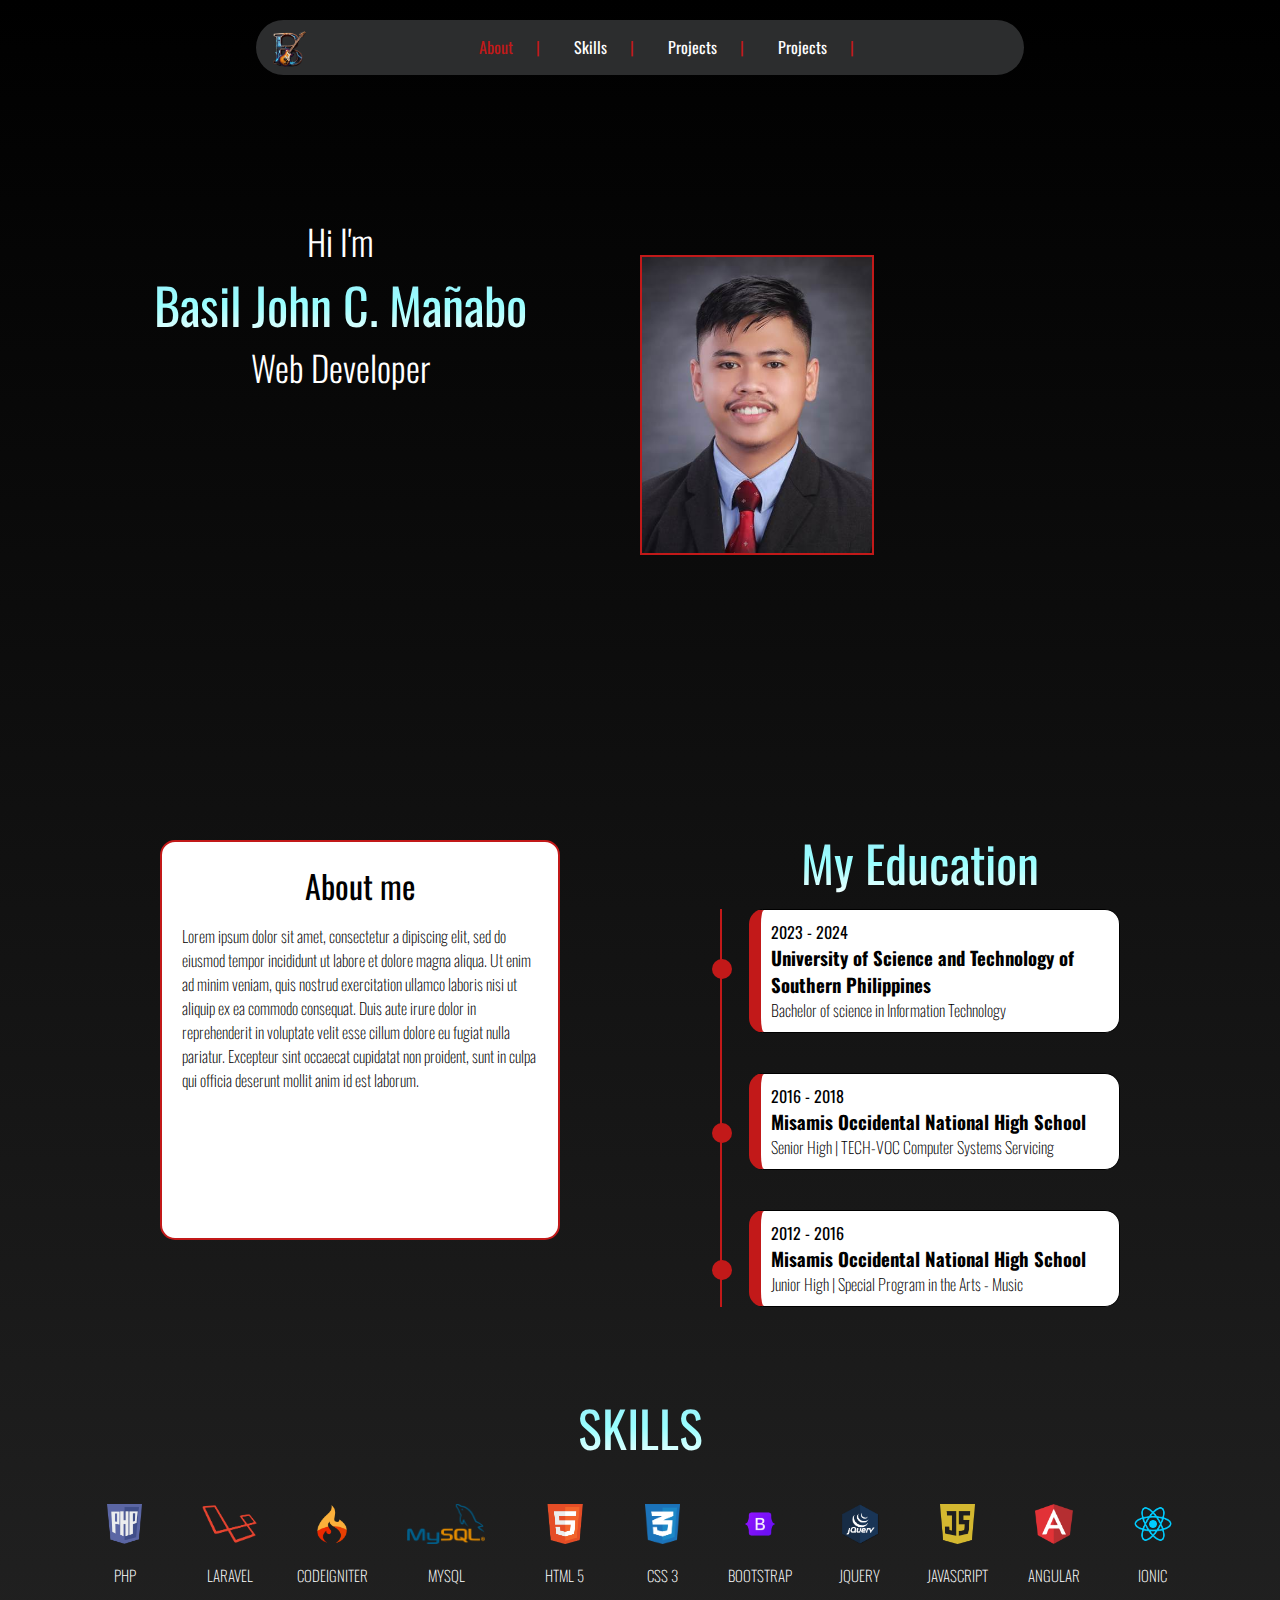
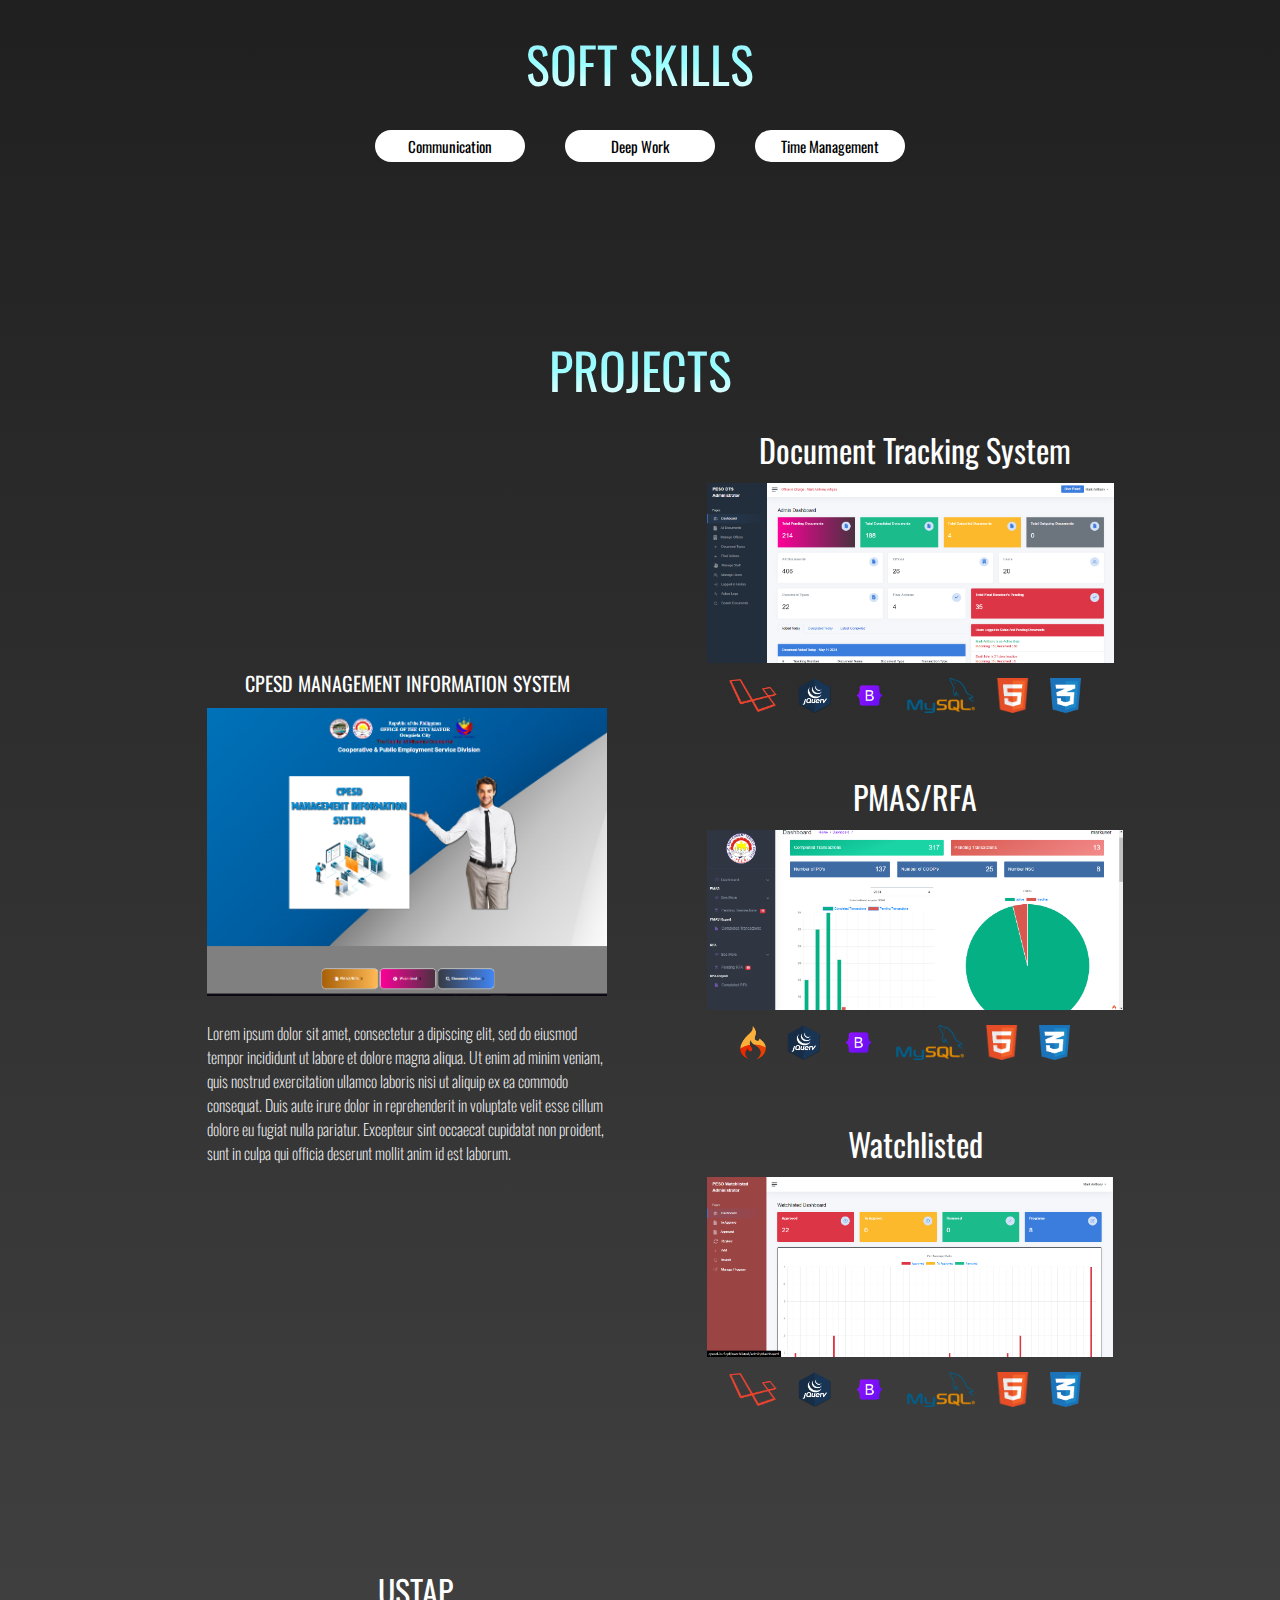
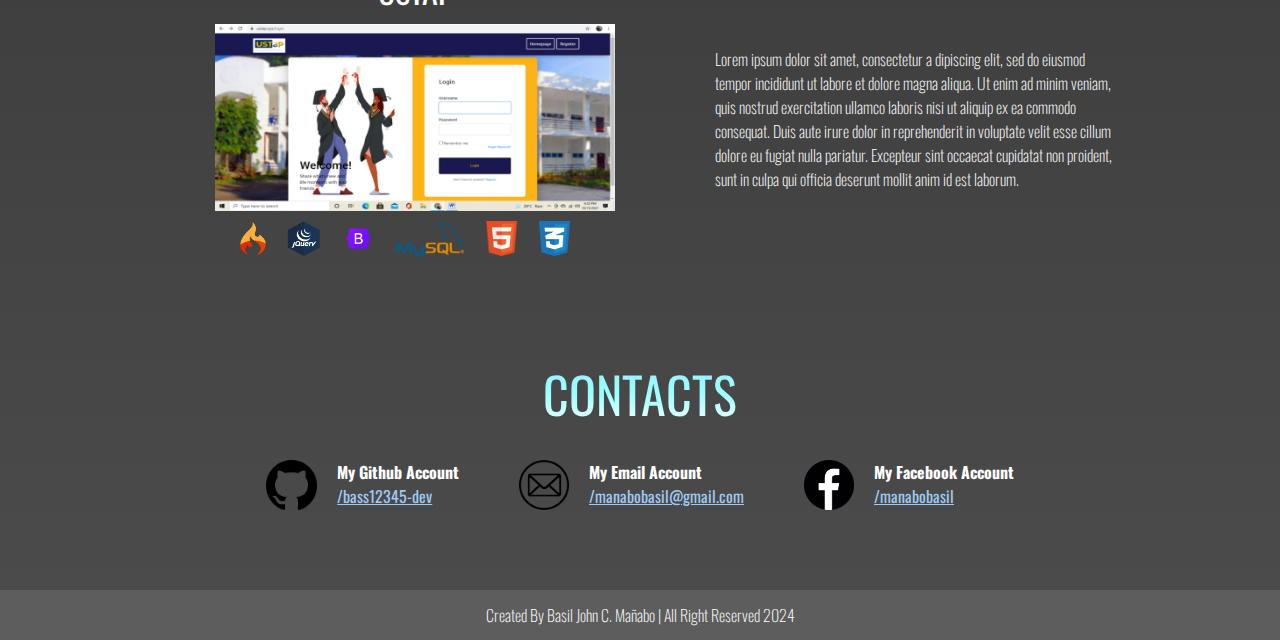
<file: index.html>
<!DOCTYPE html>
<html lang="en">
  <head>
    <meta http-equiv="X-UA-Compatible" content="IE=edge" />
    <meta
      name="viewport"
      content="width=device-width, initial-scale=1, shrink-to-fit=no"
    />
    <meta name="description" content="Basil John Portfolio" />
    <meta name="description" content="PESO OROQUIETA DTS" />
    <title>My Portfolio</title>
    <link
      rel="shortcut icon"
      href="assets/Create_Logo_Let_b01cefd6-9d11-4588-b9b2-e2a6051c756b-removebg-preview.png"
    />
    <link rel="stylesheet" href="assets/styles.css" />
    <link rel="stylesheet" href="https://cdnjs.cloudflare.com/ajax/libs/font-awesome/6.5.2/css/all.min.css" integrity="sha512-SnH5WK+bZxgPHs44uWIX+LLJAJ9/2PkPKZ5QiAj6Ta86w+fsb2TkcmfRyVX3pBnMFcV7oQPJkl9QevSCWr3W6A==" crossorigin="anonymous" referrerpolicy="no-referrer" />
  </head>
  <body>
    <main id="main">
      <nav>
        <div id="navbar">
          <div class="logo">
            <img
              class="img-logo"
              src="assets/Create_Logo_Let_b01cefd6-9d11-4588-b9b2-e2a6051c756b-removebg-preview.png"
            />
          </div>
          <ul>
            <li class="active">About</li>
            <li>Skills</li>
            <li>Projects</li>
            <li>Projects</li>
          </ul>
          <div class="navbar-contact">
            <a href="">Contact</a>
          </div>
          
          <div></div>
          
        </div>
          
          <div class="menu-icon">
            <i class="fa fa-bars"></i>
        </div>
      </nav>
      <section id="welcome">
        <div class="left-welcome">
            <div class="top-welcome-box">
                <p>Hi I'm</p>
                <p class="gradient-text-blue lar">Basil John C. Mañabo</p>
                <p>Web Developer</p>
            </div>
         
           <!-- <div class="welcome-buttons">
            <a class="btn active">Resume</a>
            <a class="btn">Contact</a>
           </div> -->
        </div>
        <div class="right-welcome">
          <!-- <div class="behind"></div> -->
          <img
            class="my-img"
            src="assets/327547257_1203280730574343_3969811207445174952_n.jpg"
          />
        </div>
      </section>
      <section id="about">
        <div class="left-about">
          <h1>About me</h1>
          <p>
            Lorem ipsum dolor sit amet, consectetur a dipiscing elit, sed do
            eiusmod tempor incididunt ut labore et dolore magna aliqua. Ut enim
            ad minim veniam, quis nostrud exercitation ullamco laboris nisi ut
            aliquip ex ea commodo consequat. Duis aute irure dolor in
            reprehenderit in voluptate velit esse cillum dolore eu fugiat nulla
            pariatur. Excepteur sint occaecat cupidatat non proident, sunt in
            culpa qui officia deserunt mollit anim id est laborum.
          </p>
          
        </div>
        <!-- <div class="behind-about"></div> -->
        <div class="right-about">
          <div class="title">
            <h1 class="gradient-text-blue lar">My Education</h1>
          </div>
          <div class="timeline-column">
            <div class="timeline-box">
              <div class="timeline-content">
                <div class="content">
                  <div class="year">2023 - 2024</div>
                  <h3>
                    University of Science and Technology of Southern Philippines
                  </h3>
                  <p>Bachelor of science in Information Technology</p>
                </div>
              </div>
            </div>
            <div class="timeline-box">
              <div class="timeline-content">
                <div class="content">
                  <div class="year">2016 - 2018</div>
                  <h3>Misamis Occidental National High School</h3>
                  <p>Senior High | TECH-VOC Computer Systems Servicing</p>
                </div>
              </div>
            </div>
            <div class="timeline-box">
              <div class="timeline-content">
                <div class="content">
                  <div class="year">2012 - 2016</div>
                  <h3>Misamis Occidental National High School</h3>
                  <p>Junior High | Special Program in the Arts - Music</p>
                </div>
              </div>
            </div>
          </div>
        </div>
      </section>
      <section id="skills">
        <div class="title">
          <h1 class="gradient-text-blue lar">SKILLS</h1>
        </div>

        <div id="tech_stack">
          <div class="tech_stack1">
            <img src="assets/php.png" />
            <p>php</p>
          </div>
          <div class="tech_stack1">
            <img src="assets/laravel.png" />
            <p>laravel</p>
          </div>
          <div class="tech_stack1">
            <img src="assets/codeigniter.png" />
            <p>Codeigniter</p>
          </div>
          <div class="tech_stack1">
            <img src="assets/mysql.png" />
            <p>MySQL</p>
          </div>
          <div class="tech_stack1">
            <img src="assets/html5.png" />
            <p>HTML 5</p>
          </div>
          <div class="tech_stack1">
            <img src="assets/css3.png" />
            <p>CSS 3</p>
          </div>
          <div class="tech_stack1">
            <img src="assets/boots.png" />
            <p>Bootstrap</p>
          </div>
          <div class="tech_stack1">
            <img src="assets/jquery.png" />
            <p>jquery</p>
          </div>
          <div class="tech_stack1">
            <img src="assets/javascript.png" />
            <p>javascript</p>
          </div>
          <div class="tech_stack1">
            <img src="assets/angular.png" />
            <p>angular</p>
          </div>
          <div class="tech_stack1">
            <img src="assets/ionic.png" />
            <p>ionic</p>
          </div>
        </div>
        <div id="soft_skills">
          <div class="title">
            <h1 class="gradient-text-blue lar">SOFT SKILLS</h1>
          </div>
          <div class="soft">
            <span>Communication</span>
            <span>Deep Work</span>
            <span>Time Management</span>
          </div>
        </div>
      </section>
      <section class="projects_section">
        <div class="title">
          <h1 class="gradient-text-blue lar">PROJECTS</h1>
        </div>
        <div class="projects">
          <div class="left-projects">
            <div class="project">
              <div class="cpesd-project">
                <div class="title">
                  <h1 class="cpesd-title">
                    CPESD MANAGEMENT INFORMATION SYSTEM
                  </h1>
                </div>
                <img class="cpesd-img" src="assets/cpesd.png" />
                <p>
                  Lorem ipsum dolor sit amet, consectetur a dipiscing elit, sed
                  do eiusmod tempor incididunt ut labore et dolore magna aliqua.
                  Ut enim ad minim veniam, quis nostrud exercitation ullamco
                  laboris nisi ut aliquip ex ea commodo consequat. Duis aute
                  irure dolor in reprehenderit in voluptate velit esse cillum
                  dolore eu fugiat nulla pariatur. Excepteur sint occaecat
                  cupidatat non proident, sunt in culpa qui officia deserunt
                  mollit anim id est laborum.
                </p>
              </div>
            </div>
          </div>
          <div class="right-projects">
            <div class="project">
              <div class="title">
                <h1>Document Tracking System</h1>
              </div>
              <img class="project-img" class="cpesd-img" src="assets/dts.png" />
              <div class="project-logo">
                <img src="assets/laravel.png" />
                <img src="assets/jquery.png" />
                <img src="assets/boots.png" />
                <img src="assets/mysql.png" />
                <img src="assets/html5.png" />
                <img src="assets/css3.png" />
              </div>
            </div>
            <div class="project">
              <div class="title">
                <h1>PMAS/RFA</h1>
              </div>
              <img class="project-img" src="assets/pmas.png" />
              <div class="project-logo">
                <img src="assets/codeigniter.png" />
                <img src="assets/jquery.png" />
                <img src="assets/boots.png" />
                <img src="assets/mysql.png" />
                <img src="assets/html5.png" />
                <img src="assets/css3.png" />
              </div>
            </div>
            <div class="project">
              <div class="title">
                <h1>Watchlisted</h1>
              </div>
              <img class="project-img" src="assets/watchlisted.png" />
              <div class="project-logo">
                <img src="assets/laravel.png" />
                <img src="assets/jquery.png" />
                <img src="assets/boots.png" />
                <img src="assets/mysql.png" />
                <img src="assets/html5.png" />
                <img src="assets/css3.png" />
              </div>
            </div>
          </div>
        </div>
      </section>

      <section class="projects_section">
        <div class="projects">
          <div class="left-projects">
            <div class="project">
              <div class="cpesd-project">
                <div class="title">
                  <h1>USTAP</h1>
                </div>
                <img class="cpesd-img" src="assets/ustap.png" />
                <div class="project-logo">
                    <img src="assets/codeigniter.png" />
                    <img src="assets/jquery.png" />
                    <img src="assets/boots.png" />
                    <img src="assets/mysql.png" />
                    <img src="assets/html5.png" />
                    <img src="assets/css3.png" />
                  </div>
              </div>
            </div>
          </div>
          <div class="left-projects">
            <div class="project">
              <div class="cpesd-project">
                <p>
                  Lorem ipsum dolor sit amet, consectetur a dipiscing elit, sed
                  do eiusmod tempor incididunt ut labore et dolore magna aliqua.
                  Ut enim ad minim veniam, quis nostrud exercitation ullamco
                  laboris nisi ut aliquip ex ea commodo consequat. Duis aute
                  irure dolor in reprehenderit in voluptate velit esse cillum
                  dolore eu fugiat nulla pariatur. Excepteur sint occaecat
                  cupidatat non proident, sunt in culpa qui officia deserunt
                  mollit anim id est laborum.
                </p>
              </div>
            </div>
          </div>
        </div>
      </section>
      <section class="contacts">
        <div class="title">
          <h1 class="gradient-text-blue lar">CONTACTS</h1>
        </div>
        <div class="contact-box">
          <div class="contact">
            <img src="assets/github.png" alt="" />
            <div class="contact-content">
              <h4>My Github Account</h4>
              <a href="">/bass12345-dev</a>
            </div>
          </div>
          <div class="contact">
            <img src="assets/email.png" alt="" />

            <div class="contact-content">
              <h4>My Email Account</h4>
              <a href="">/manabobasil@gmail.com</a>
            </div>
          </div>
          <div class="contact">
            <img src="assets/facebook.png" alt="" />

            <div class="contact-content">
              <h4>My Facebook Account</h4>
              <a href="">/manabobasil</a>
            </div>
          </div>
        </div>
      </section>
      <section class="footer">
        <p>Created By Basil John C. Mañabo | All Right Reserved 2024</p>
      </section>
    </main>
  </body>
</html>
</file>
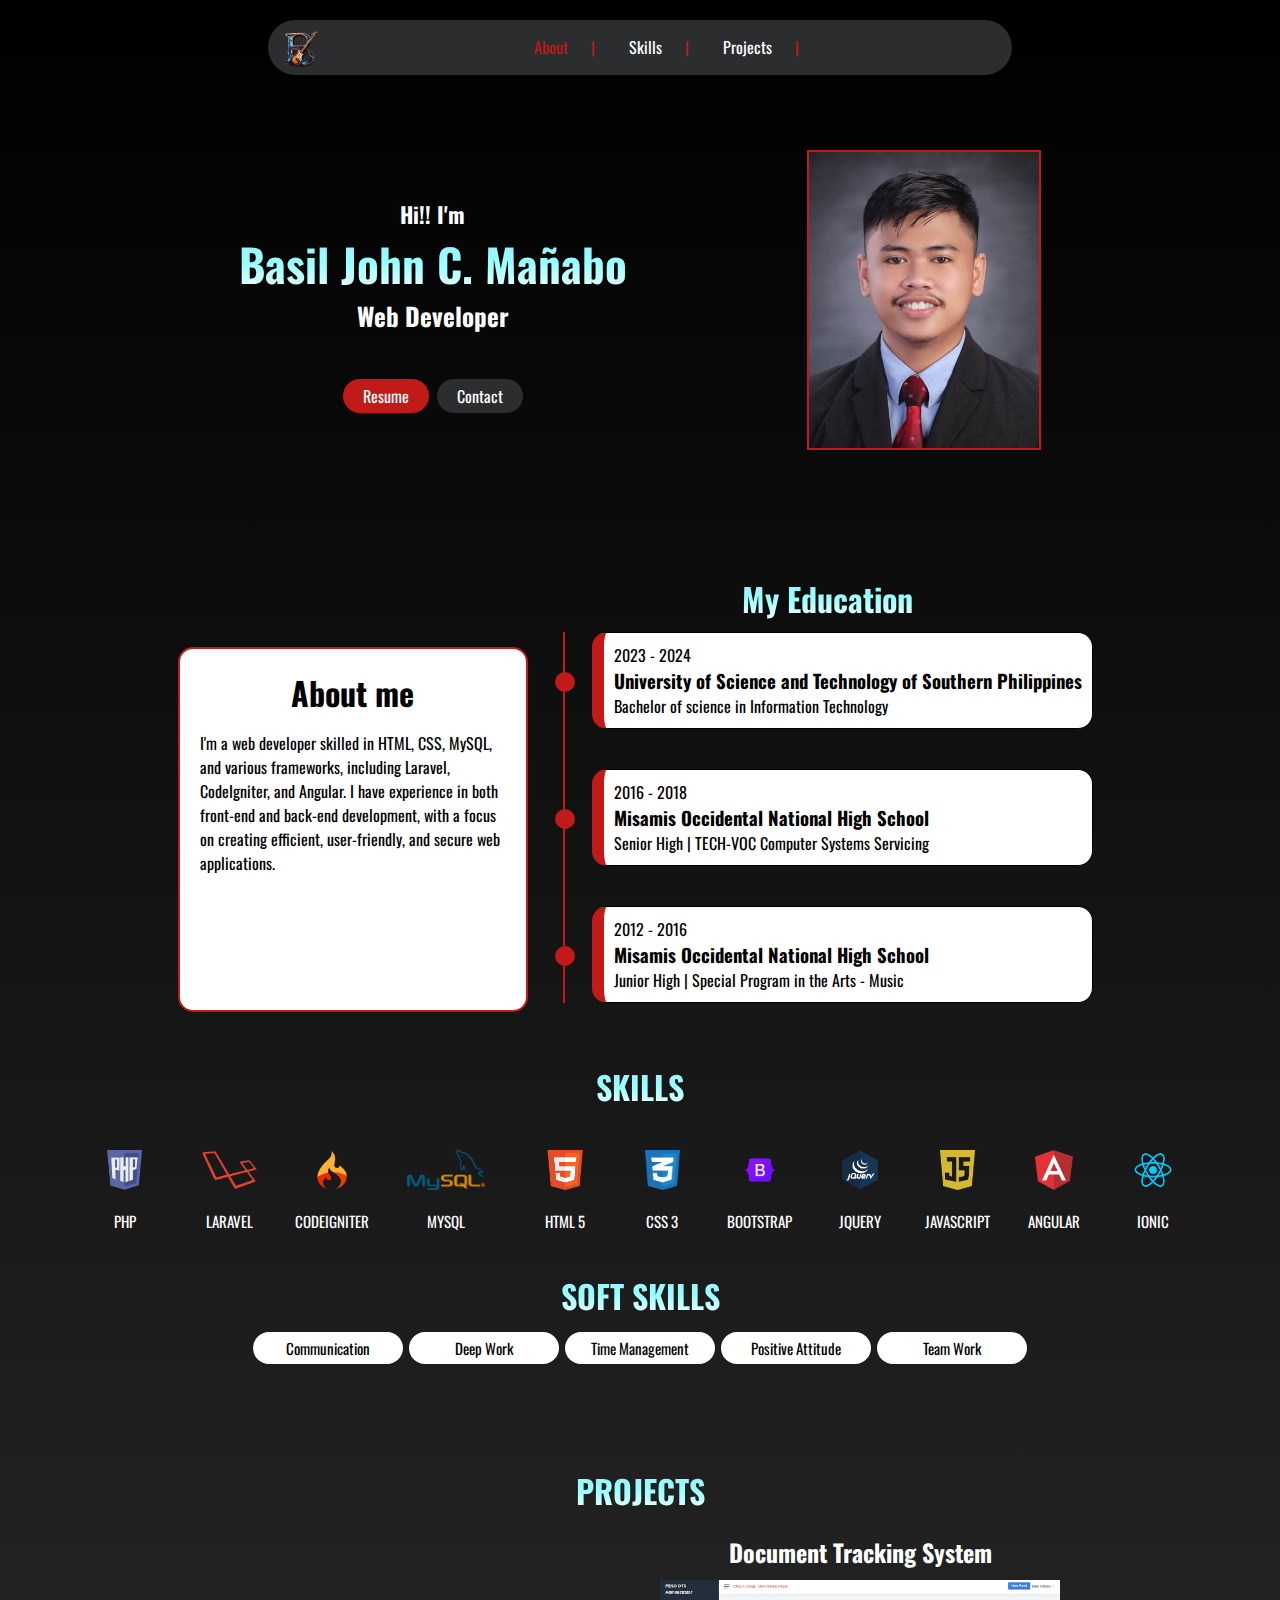
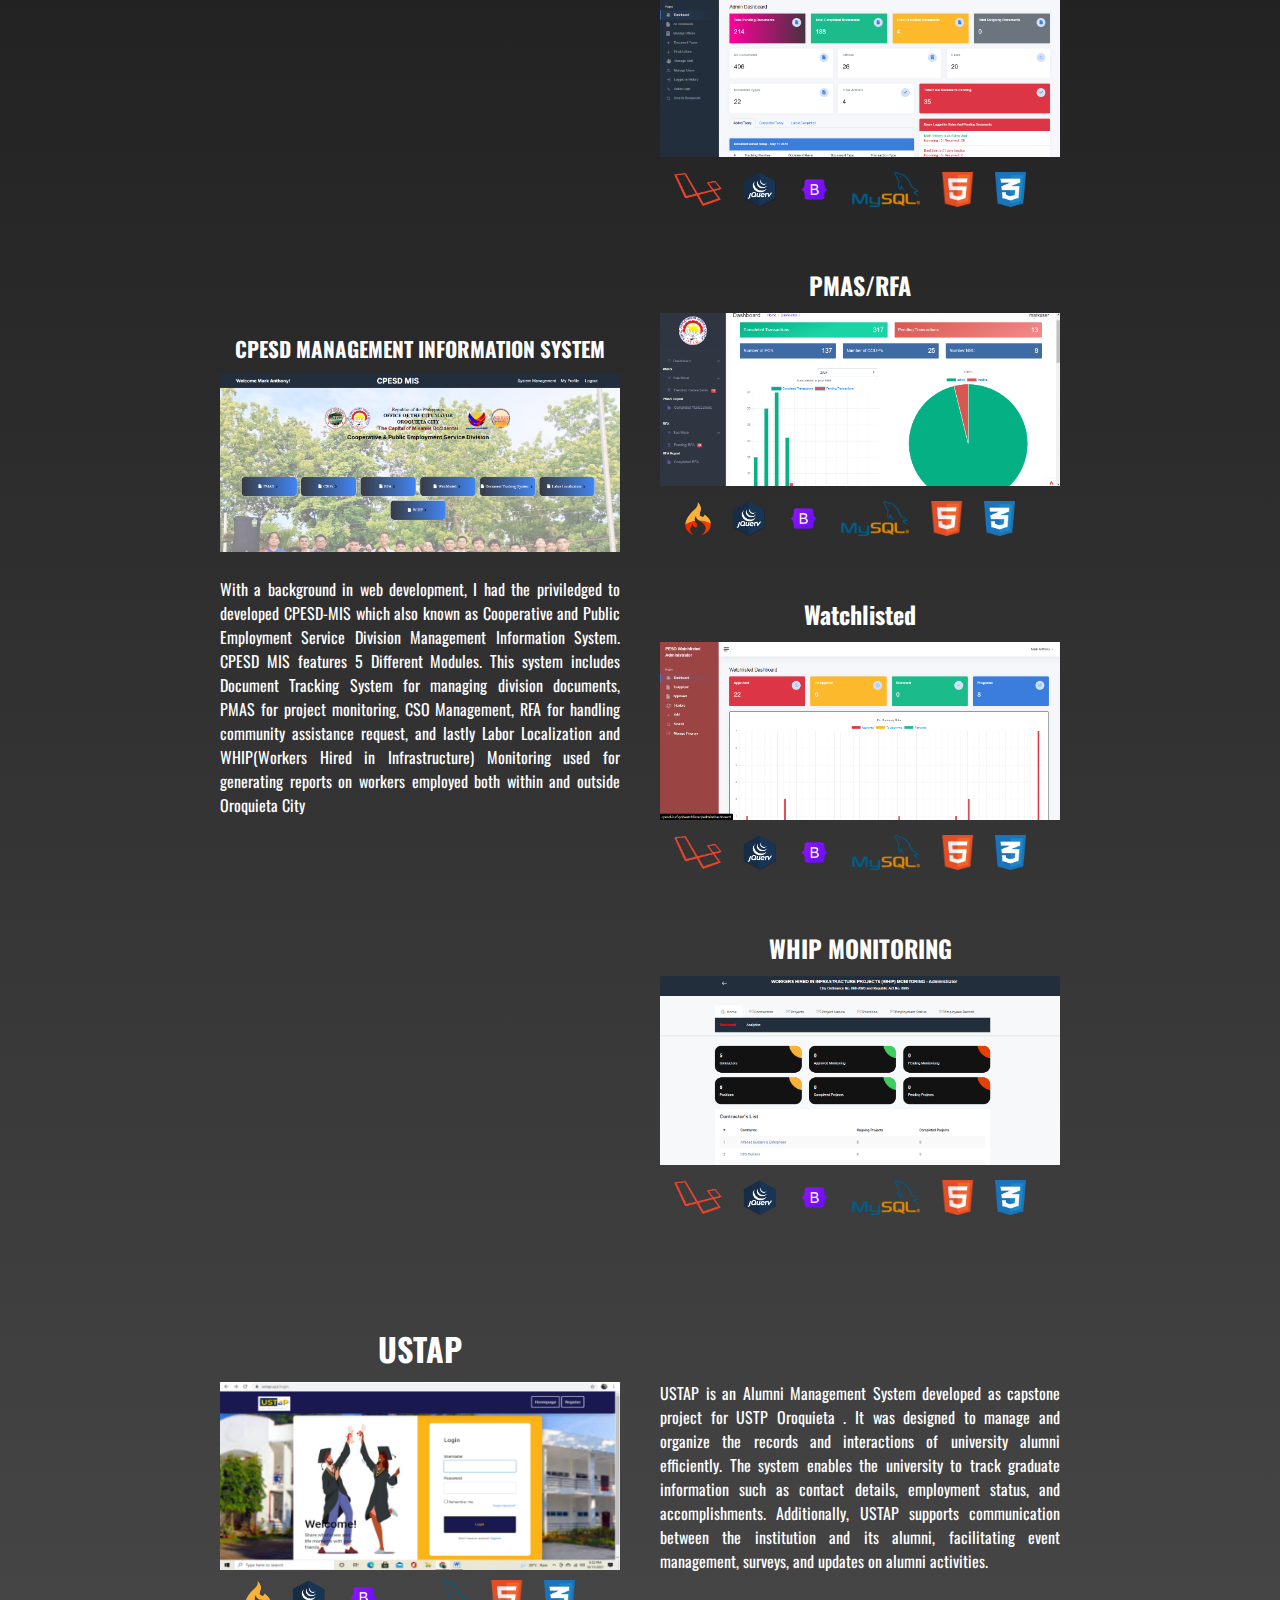
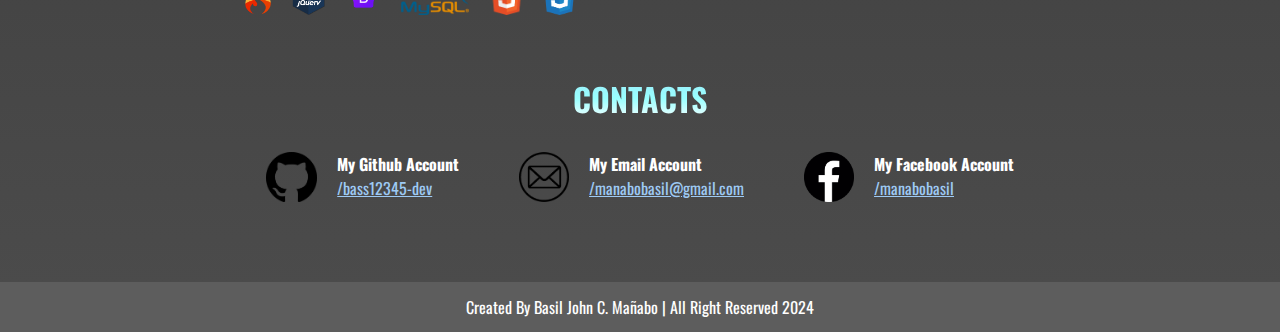
<file: new.html>
<!DOCTYPE html>
<html lang="en">
  <head>
    <meta http-equiv="X-UA-Compatible" content="IE=edge" />
    <meta
      name="viewport"
      content="width=device-width, initial-scale=1, shrink-to-fit=no"
    />
    <meta name="description" content="Basil John Portfolio" />
    <meta name="description" content="PESO OROQUIETA DTS" />
    <title>My Portfolio</title>
    <link
      rel="shortcut icon"
      href="assets/Create_Logo_Let_b01cefd6-9d11-4588-b9b2-e2a6051c756b-removebg-preview.png"
    />
    <link rel="stylesheet" href="assets/new.css" />
    <link
      rel="stylesheet"
      href="https://cdnjs.cloudflare.com/ajax/libs/font-awesome/6.5.2/css/all.min.css"
      integrity="sha512-SnH5WK+bZxgPHs44uWIX+LLJAJ9/2PkPKZ5QiAj6Ta86w+fsb2TkcmfRyVX3pBnMFcV7oQPJkl9QevSCWr3W6A=="
      crossorigin="anonymous"
      referrerpolicy="no-referrer"
    />
  </head>

  <body>
    <main id="main">
      <nav>
        <div class="navbar">
          <div class="navbar-box">
            <div class="logo">
              <img
                class="img-logo"
                src="assets/Create_Logo_Let_b01cefd6-9d11-4588-b9b2-e2a6051c756b-removebg-preview.png"
              />
             
            </div>
           
            <ul class="menu" id="menu" >
              <li><a href="#about"  class="active">About</a></li>
              <li><a href="#skills">Skills</a></li>
              <li><a href="#projects">Projects</a></li>
              
            </ul>
        
            <div class="contact">
                <a href="#contact">Contact</a>
            </div>

            <div></div>
          </div>
          <div class="toggle-icon" id="toggle-icon">
            <i class="fa fa-bars" id="open"></i>
           
        </div>
        </div>
      </nav>

      <div class="welcome">
        <div class="left-welcome">
            <h4>Hi!! I'm</h4>
            <h2 class="gradient-text-blue lar">Basil John C. Mañabo</h2>
            <h3>Web Developer</h3>
            <div class="welcome-buttons">
                <a class="btn active">Resume</a>
                <a href="#contact" class="btn">Contact</a>
            </div>
        </div>
        <div class="right-welcome">
            <img class="my-img" src="assets/327547257_1203280730574343_3969811207445174952_n.jpg" />
            <div class="behind-box"></div>
        </div>
      </div>


      <div class="about" id="about">
        <div class="left-about">
            <div class="about-box">
                <h1>About me</h1>
                <p>
                  I'm a web developer skilled in HTML, CSS, MySQL, and various frameworks, 
                  including Laravel, CodeIgniter, and Angular. I have experience in both front-end and back-end development, 
                  with a focus on creating efficient, user-friendly, and secure web applications.
                </p>
            </div>
            <div class="behind-about"></div>
        </div>
        
        <div class="right-about">
            <div class="title">
              <h1 class="gradient-text-blue lar">My Education</h1>
            </div>
            <div class="timeline-column">
              <div class="timeline-box">
                <div class="timeline-content">
                  <div class="content">
                    <div class="year">2023 - 2024</div>
                    <h3>
                      University of Science and Technology of Southern Philippines
                    </h3>
                    <p>Bachelor of science in Information Technology</p>
                  </div>
                </div>
              </div>
              <div class="timeline-box">
                <div class="timeline-content">
                  <div class="content">
                    <div class="year">2016 - 2018</div>
                    <h3>Misamis Occidental National High School</h3>
                    <p>Senior High | TECH-VOC Computer Systems Servicing</p>
                  </div>
                </div>
              </div>
              <div class="timeline-box">
                <div class="timeline-content">
                  <div class="content">
                    <div class="year">2012 - 2016</div>
                    <h3>Misamis Occidental National High School</h3>
                    <p>Junior High | Special Program in the Arts - Music</p>
                  </div>
                </div>
              </div>
            </div>
          </div>
      </div>

      <div class="skilss" id="skills">
        <div class="title">
            <h1 class="gradient-text-blue lar">SKILLS</h1>
          </div>

          <div class="tech_stack">
            <div class="tech_stack1">
              <img src="assets/php.png" />
              <p>php</p>
            </div>
            <div class="tech_stack1">
              <img src="assets/laravel.png" />
              <p>laravel</p>
            </div>
            <div class="tech_stack1">
              <img src="assets/codeigniter.png" />
              <p>Codeigniter</p>
            </div>
            <div class="tech_stack1">
              <img src="assets/mysql.png" />
              <p>MySQL</p>
            </div>
            <div class="tech_stack1">
              <img src="assets/html5.png" />
              <p>HTML 5</p>
            </div>
            <div class="tech_stack1">
              <img src="assets/css3.png" />
              <p>CSS 3</p>
            </div>
            <div class="tech_stack1">
              <img src="assets/boots.png" />
              <p>Bootstrap</p>
            </div>
            <div class="tech_stack1">
              <img src="assets/jquery.png" />
              <p>jquery</p>
            </div>
            <div class="tech_stack1">
              <img src="assets/javascript.png" />
              <p>javascript</p>
            </div>
            <div class="tech_stack1">
              <img src="assets/angular.png" />
              <p>angular</p>
            </div>
            <div class="tech_stack1">
              <img src="assets/ionic.png" />
              <p>ionic</p>
            </div>
          </div>
          <div class="soft_skills">
            <div class="title">
              <h1 class="gradient-text-blue lar">SOFT SKILLS</h1>
            </div>
            <div class="soft">
              <span>Communication</span>
              <span>Deep Work</span>
              <span>Time Management</span>
              <span>Positive Attitude</span>
              <span>Team Work</span>
            </div>
          </div>

      </div>


      <div class="projects_section" id="projects">
        <div class="title">
          <h1 class="gradient-text-blue lar">PROJECTS</h1>
        </div>
        <div class="projects">
          <div class="left-projects">
            <div class="project">
              <div class="cpesd-project">
                <div class="title">
                  <h1 class="cpesd-title">
                    CPESD MANAGEMENT INFORMATION SYSTEM
                  </h1>
                </div>
                <img class="cpesd-img" src="assets/projects/cpesd_mis/new_cpesd_mis_home.png" />
                <p style=" text-align: justify;text-justify: inter-word;">
                  With a background in web development, I had the priviledged to developed CPESD-MIS 
                  which also known as Cooperative and Public Employment Service Division Management Information System.
                  CPESD MIS features 5 Different Modules. This system includes Document Tracking System for 
                  managing division documents, PMAS for project monitoring, CSO Management,  RFA for handling community 
                  assistance request, and lastly Labor Localization and WHIP(Workers Hired in Infrastructure) 
                  Monitoring used for generating reports on workers employed both within and outside Oroquieta City
                </p>
              </div>
            </div>
          </div>
          <div class="right-projects">
            <div class="project">
              <div class="title">
                <h2>Document Tracking System</h2>
              </div>
              <img class="project-img" class="cpesd-img" src="assets/dts.png" />
              <div class="project-logo">
                <img src="assets/laravel.png" />
                <img src="assets/jquery.png" />
                <img src="assets/boots.png" />
                <img src="assets/mysql.png" />
                <img src="assets/html5.png" />
                <img src="assets/css3.png" />
              </div>
            </div>
            <div class="project">
              <div class="title">
                <h2>PMAS/RFA</h2>
              </div>
              <img class="project-img" src="assets/pmas.png" />
              <div class="project-logo">
                <img src="assets/codeigniter.png" />
                <img src="assets/jquery.png" />
                <img src="assets/boots.png" />
                <img src="assets/mysql.png" />
                <img src="assets/html5.png" />
                <img src="assets/css3.png" />
              </div>
            </div>
            <div class="project">
              <div class="title">
                <h2>Watchlisted</h2>
              </div>
              <img class="project-img" src="assets/watchlisted.png" />
              <div class="project-logo">
                <img src="assets/laravel.png" />
                <img src="assets/jquery.png" />
                <img src="assets/boots.png" />
                <img src="assets/mysql.png" />
                <img src="assets/html5.png" />
                <img src="assets/css3.png" />
              </div>
            </div>
            <div class="project">
              <div class="title">
                <h2>WHIP MONITORING</h2>
              </div>
              <img class="project-img" src="assets/projects/cpesd_mis/whip.png" />
              <div class="project-logo">
                <img src="assets/laravel.png" />
                <img src="assets/jquery.png" />
                <img src="assets/boots.png" />
                <img src="assets/mysql.png" />
                <img src="assets/html5.png" />
                <img src="assets/css3.png" />
              </div>
            </div>
          </div>
        </div>
   
      </div>

      <div class="projects_section">
        <div class="projects">
          <div class="left-projects">
            <div class="project">
              <div class="cpesd-project">
                <div class="title">
                  <h1>USTAP</h1>
                </div>
                <img class="cpesd-img" src="assets/ustap.png" />
                <div class="project-logo">
                    <img src="assets/codeigniter.png" />
                    <img src="assets/jquery.png" />
                    <img src="assets/boots.png" />
                    <img src="assets/mysql.png" />
                    <img src="assets/html5.png" />
                    <img src="assets/css3.png" />
                  </div>
              </div>
            </div>
          </div>
          <div class="left-projects">
            <div class="project">
              <div class="cpesd-project">
                <p style=" text-align: justify;text-justify: inter-word;">
                  USTAP is an Alumni Management System developed as capstone project for USTP Oroquieta .
                  It was designed to manage and organize the records and interactions of university 
                  alumni efficiently. The system enables the university to track graduate information 
                  such as contact details, employment status, and accomplishments. Additionally, 
                  USTAP supports communication between the institution and its alumni, facilitating event management, 
                  surveys, and updates on alumni activities. 
                 
                </p>
              </div>
            </div>
          </div>
        </div>
      </div>


      <div class="contacts" id="contact">
        <div class="title">
          <h1 class="gradient-text-blue lar">CONTACTS</h1>
        </div>
        <div class="contact-box">
          <div class="contact_bottom">
            <img src="assets/github.png" alt="" />
            <div class="contact-content">
              <h4>My Github Account</h4>
              <a href="https://github.com/bass12345-dev">/bass12345-dev</a>
            </div>
          </div>
          <div class="contact_bottom">
            <img src="assets/email.png" alt="" />

            <div class="contact-content">
              <h4>My Email Account</h4>
              <a href="javascript:;">/manabobasil@gmail.com</a>
            </div>
          </div>
          <div class="contact_bottom">
            <img src="assets/facebook.png" alt="" />

            <div class="contact-content">
              <h4>My Facebook Account</h4>
              <a href="https://web.facebook.com/manabobasil">/manabobasil</a>
            </div>
          </div>
        </div>
      </div>


      <div class="footer">
        <p>Created By Basil John C. Mañabo | All Right Reserved 2024</p>
      </div>
        

        

    </main>
  </body>

  <script>
    document.querySelector('.toggle-icon').onclick = function() {
      var element = document.getElementById("menu");
      element.classList.toggle("show");
      var element1 = document.getElementById("open");
      element1.classList.toggle("fa-close");
    }



  </script>

</html>
</file>
<file: assets/styles.css>
@import url('https://fonts.googleapis.com/css2?family=Teko:wght@300..700&display=swap');
@import url('https://fonts.googleapis.com/css2?family=Oswald:wght@200..700&display=swap');


:root {
    --red: #c21919;
    
  }

.gradient-text-blue {

    background: linear-gradient(#9ae8f8, #99ffff,   #fff);
    -webkit-background-clip: text; /* Clip the gradient to the text */
    -webkit-text-fill-color: transparent; /* Make the text transparent */

}

.lar {
    font-weight: 400;
    font-style: normal;
    font-size: 50px;
}
p {
    font-weight: 200;
}

h1 {
    font-weight: 400;
    font-style: normal;
}


*{
    margin: 0;
    padding: 0;
    box-sizing: border-box;
}
body {
    /* background-image: url('abstract-background.jpg');
    background-repeat: no-repeat;
    background-size: cover; */
    background-image: linear-gradient(#000, #4c4c4c);
    font-family: "Oswald", sans-serif;
    font-optical-sizing: auto;
}






/* NAVIGATION BAR */

#navbar {
    display: flex;
    justify-content: space-between;
    background-color: #2c2d2e;
    margin-left: 20%;
    margin-right: 20%;
    border-radius: 50px;
    margin-top: 20px;

}


.img-logo {
    width: 40px;
    height: 40px;
    margin-left: 13px;
    margin-top: 10px;
}



li{
    color: #fff;
}

ul li {
    display: inline-block;
    margin: 15px;
}

ul li::after {
    content: '|';
    margin-left: 23px;
    color: var(--red);
}

ul li.active {
    color: var(--red);
}



/* WELCOME */

#welcome {

    display: flex;
	justify-content: center;
    padding: 80px;

}


.top-welcome-box {

    width: 400px;
    display: flex;
	justify-content: center;
	align-items: center;
    flex-direction: column;
    margin-top: 60px;

   
}

.top-welcome-box :nth-child(1) {

    font-weight: 300;
    font-style: normal;
    font-size: 35px;
    color: #fff;

}


.top-welcome-box :nth-child(3) {

    font-weight: 300;
    font-style: normal;
    font-size: 35px;
    color: #fff;

}



.welcome-buttons {
    margin-top: 50px;
    display: flex;
    justify-content: center;
    align-items: center;
    column-gap: 12px;
}

.welcome-buttons .btn {
    color: #000;
    background-color: #fff;
    width: 8rem;
    text-align: center;
    border-radius: 15px;
    font-size: 15px;
    line-height: 30px;
}

.welcome-buttons .active {
    background-color: var(--red);
    color: #fff;
}


.right-welcome {
    width: 400px;
    margin: 100px;
}

.my-img {
    height: 300px;
    border: 2px solid  var(--red);
}

.behind {
    height: 300px;
    width: 230px;
    background-color: var(--red);
    position: absolute;
    margin-top: 10px;
    margin-left: 15px;
    z-index: -999;
}


/* ABOUT  */

#about {
    display: flex;
    flex-direction: row;
    justify-content: center;
	align-items: center;
    margin-top: 50px;
    column-gap: 160px;

}


.behind-about {
    height: 400px;
    width: 400px;
    background-color: var(--red);
    position: absolute;
    border-radius: 15px;
    margin-right: 540px;
    margin-top: 20px;
    z-index: -999;
}
.left-about {
    width: 400px;
    height: 400px;
    background-color: #fff;
    display: flex;
    flex-direction: column;
    align-items: center;
    border-radius: 15px;
    border: 2px solid  var(--red); 
    padding: 20px;
    margin-top: 50px;


    
}


.left-about p {
    margin-top: 15px;
}
.right-about {
    color: #fff;
    width: 400px;
    height: 400px;
  
}




.timeline-column  {
    border-left: 2px solid var(--red);
}

.timeline-box .timeline-content {
    padding-left: 27px; 
}

.timeline-content .content {
    padding: 10px;
    border-radius: 15px;
    background-color: #fff;
    color: #000;
    border: 1px solid #000;
    margin-bottom: 40px;
    border-left: 12px solid var(--red);
}

.timeline-column .timeline-box::before {
    content: '';
    position: absolute;

    margin-left: -10px;
    margin-top: 50px;
    width: 20px;
    height: 20px;
    background: var(--red);
    border-radius: 50%;
}

.hey{
    height: 2px solid red;
}





#skills {
    margin-top: 150px;
}

.title {
    display: flex;
    align-items: center;
    justify-content: center;
    margin: 10px;
}

#tech_stack {
    display: flex;
    flex-direction: row;
    justify-content: center;
    align-items: center;
}
#tech_stack img {
    /* width: 70px; */
    height: 40px;
    margin: 30px;
}

#tech_stack .tech_stack1 {
    display: block;
    line-height: 2px;
    text-align: center;
    color: #fff;
    font-size: 24px;
    text-transform: uppercase;
}

.tech_stack1 p {
    font-size: 15px;
}

#soft_skills {
    margin-top: 50px;
}

.soft {
    display: flex;
    flex-direction: row;
    justify-content: center;
    align-items: center;
    
}


.soft span {
    color: #000;
    font-size: 15px;
    margin: 20px;
    background-color: #fff;
    border-radius: 50px;
    padding: 5px;
    width: 150px;
    text-align: center;
}


/* PROJECTS */


.projects_section {
    margin-top: 150px;
}

.cpesd-project{
    display: flex;
    flex-direction: column;
    width: 400px;
    color: #fff;

}

.cpesd-project .cpesd-title {
    font-size: 20px;
   
}

.cpesd-project p {
    margin-top: 25px;
}


.projects {
   display: flex;
   flex-direction: row;
   justify-content: center;
   align-items: center;
   column-gap: 100px;

}



.right-projects {
    display: flex;
    flex-direction: column;
    row-gap: 50px;
}



.project h1 {
    color: #fff;
}

.project-img {
    height: 180px;
}


.projects {
    padding-left: 50px;

}


.project-logo  {
    display: flex;
    flex-direction: row;
    justify-content: center;
    align-items: center;
    margin-top: 10px;
    
}

.project-logo img {
    height: 35px;
    margin-right: 20px;
   

}


/* CONTACTS */
.contacts {
    margin-top: 100px;
}

.contact img {
    height: 50px;
    margin-right: 20px;
    
}
.contact-box {
    display: flex;
    flex-direction: row;
    justify-content: center;
    column-gap: 20px;
}

.contact {
    display: flex;
    flex-direction: row;
    padding: 20px;
}

.contact .contact-content {
    color: #fff;
    display: block;
   
}

.contact-content a {
    color: #9ecaf4;
}

.footer {
    margin-top: 60px;
    height: 50px;
    background-color: #5d5d5d;
    display: flex;
    justify-content: center;
    align-items: center;
    color: #fff;
}

.menu-icon {
    color: #fff;
    position: absolute;
    top: 0;
    right: 0;
    margin-right: 20px;
    margin-top: 15px;
    font-size: 25px;
    display: none;
}

.navbar-contact{
    display: none;
}

@media screen and (max-width:896px) and (min-width:300px) {

    #navbar {
        position: fixed;
        gap: 90px;
    }
    
    #navbar ul {
        display: none;
    }

    .navbar-contact {
        display: block;
    }

    .navbar-contact a {
        
        line-height: 50px;
        text-decoration: none;
        color: #fff;    
        font-size: 25px;    
    }

    .menu-icon {
        display: block;
        position: fixed;
        color: var(--red);
    }


    #welcome {
      display: flex;
      flex-direction: column
      
    }
    .left-welcome  .lar {
        font-size: 40px;
    }


    #about {
        display: flex;
        flex-direction: column
        
      }



      #tech_stack {
        display: flex;
        flex-direction: column
        
      }

    .projects_section {
        display: flex;
        flex-direction: column
    }

    .projects {
        display: flex;
        flex-direction: column

    }

    .contact-box {
        column-gap: 1px;
    }

    .contact img {
        
        height: 30px;
    }

    .contact-content h4,a {

        font-size: 10px;

    }
    

}
</file>
<file: assets/new.css>
@import url('https://fonts.googleapis.com/css2?family=Oswald:wght@200..700&display=swap');


:root {
    --red: #c21919;
    --gray: #2c2d2e;
    
}
h2 {
    color: #fff;
}

.gradient-text-blue {
    background: linear-gradient(#9ae8f8, #99ffff,   #fff);
    -webkit-background-clip: text; /* Clip the gradient to the text */
    -webkit-text-fill-color: transparent; /* Make the text transparent */
}

.title {
    display: flex;
    align-items: center;
    justify-content: center;
    margin: 10px;
}


*{
    margin: 0;
    padding: 0;
    box-sizing: border-box;
}

html{
    scroll-behavior: smooth;
  }

body {
    background-image: linear-gradient(#000, #4c4c4c);
    /* background-color: #000; */
    font-family: "Oswald", sans-serif;
    font-optical-sizing: auto;
    
   
}




/* NAVBAR */

.navbar {
    overflow: hidden;
    position: fixed;
    top: 0;
    width: 100%;
    padding: 20px; 
    z-index: 999;
}

  

.navbar-box {
    background-color: var(--gray);
    border-radius: 50px;
    display: flex;
    justify-content: space-between;
    margin-left: 20%;
    margin-right: 20%;
}

.menu li {
    display: inline-block;
    margin: 15px;
}

.menu li::after {
    content: '|';
    margin-left: 23px;
    color: var(--red);
}

.menu li a.active {
    color: var(--red);
}

.menu a {
    text-decoration: none;
    color: #fff;

}

.contact {
    display: none;
}

.contact a{
    line-height: 55px;
    text-decoration: none;
    color: #fff;
}



.img-logo {
    width: 40px;
    height: 40px;
    margin-left: 13px;
    margin-top: 10px;
}

.toggle-icon {
    color: var(--red);
    position: absolute;
    top: 0;
    right: 0;
    margin-top: 30px;
    margin-right: 20px;
    font-size: 22px;
    display: none;
}



/* WELCOME */


.welcome {

    color: #fff;
    margin-top: 150px;
    display: flex;
	justify-content: center;
    align-items: center;
    gap: 180px;
    
}

.left-welcome {
    text-align: center;

}

.left-welcome h2 {
    font-size: 45px
}

.left-welcome h3 {
    font-size: 25px
}

.left-welcome h4 {
    font-size: 22px
}


.my-img {
    height: 300px;
    border: 2px solid  var(--red);
    
}


.my-img:hover + .behind-box {
    display: block;
    -webkit-transform: translate3d(0, 0, 0);
            transform: translate3d(0, 0, 0);
}

.behind-box {
    width: 230px;
    height: 300px;
    background-color: var(--red);
    position: absolute;
    z-index: -99;
    margin-top: -300px;
    margin-left: 10px;
    transition: all 2000ms linear;
    display: none;
   

}


.welcome-buttons {
    margin-top: 50px;
}


.welcome-buttons .btn {
    
    background-color: var(--gray);
    padding-top:5px;
    padding-bottom:5px;
    padding-left: 20px;
    padding-right: 20px;
    border-radius: 50px;
    margin: 2px;
    color: #fff;
    text-decoration: none;
    
}

.welcome-buttons .active {
    background-color: var(--red);
    color: #fff;
}

/* 
ABOUT ME */

.about {
    display: flex;
    flex-direction: row;
    justify-content: center;
	align-items: center;
    margin-top: 100px;
    gap: 25px;

}

.about-box {
    width: 350px;
    height: 365px;
    background-color: #fff;
    display: flex;
    flex-direction: column;
    align-items: center;
    border-radius: 15px;
    border: 2px solid  var(--red); 
    padding: 20px;
    margin-top: 50px;    
}

.about-box p {
    margin-top: 15px;
}


.about-box:hover + .behind-about {
    display: block;
    -webkit-transform: translate3d(0, 0, 0);
            transform: translate3d(0, 0, 0);
}


.behind-about {
    height: 350px;
    width: 350px;
    background-color: var(--red);
    position: absolute;
    z-index: -99;
    margin-top: -370px;
    margin-left: -6px;
    border-radius: 15px;
    display: none;
}

.right-about {
    padding: 10px;
}

.timeline-column  {
    border-left: 2px solid var(--red);
}

.timeline-box .timeline-content {
    padding-left: 27px; 
}

.timeline-content .content {
    padding: 10px;
    border-radius: 15px;
    background-color: #fff;
    color: #000;
    border: 1px solid #000;
    margin-bottom: 40px;
    border-left: 12px solid var(--red);
}



.timeline-column .timeline-box::before {
    content: '';
    position: absolute;

    margin-left: -10px;
    margin-top: 40px;
    width: 20px;
    height: 20px;
    background: var(--red);
    border-radius: 50%;
}

    /* SKILLS */

.skills {
        margin-top: 150px;
    }


.tech_stack {
        display: flex;
        flex-direction: row;
        justify-content: center;
        align-items: center;
    }
.tech_stack img {
        /* width: 70px; */
        height: 40px;
        margin: 30px;
    }
    
.tech_stack .tech_stack1 {
        display: block;
        line-height: 2px;
        text-align: center;
        color: #fff;
        font-size: 24px;
        text-transform: uppercase;
    }
    
.tech_stack1 p {
        font-size: 15px;
    }
    
.tech_stack1 p:hover { 
    color: var(--red);
        
    }

.soft_skills {
        margin-top: 50px;
    }
    
.soft {
        display: flex;
        flex-direction: row;
        justify-content: center;
        align-items: center;
        
    }
    
    
.soft span {
        color: #000;
        font-size: 15px;
        margin: 3px;
        background-color: #fff;
        border-radius: 50px;
        padding: 5px;
        width: 150px;
        text-align: center;
    }


    /* PROJECTS */
    
.projects_section {
        margin-top: 100px;
}


.projects {
    display: flex;
    flex-direction: row;
    justify-content: center;
    align-items: center;
    column-gap: 40px;
 
 }
 
    
.cpesd-project{
    display: flex;
    flex-direction: column;
    width: 400px;
    color: #fff;

}

.cpesd-project .cpesd-title {
    font-size: 21px;
   
}

.cpesd-project p {
    margin-top: 25px;
}




.right-projects {
    display: flex;
    flex-direction: column;
    row-gap: 50px;
    width: 400px;
    
}

.project {
    width: 100%;
}

.project-img {
    width: 100%;
}


.project h1 {
    color: #fff;
}







.project-logo  {
    display: flex;
    flex-direction: row;
    justify-content: center;
    align-items: center;
    margin-top: 10px;
    
}

.project-logo img {
    height: 35px;
    margin-right: 20px;
   

}

/* CONTACTS */
.contacts {
    margin-top: 60px;
}

.contact_bottom img {
    height: 50px;
    margin-right: 20px;
    
}
.contact-box {
    display: flex;
    flex-direction: row;
    justify-content: center;
    column-gap: 20px;
}

.contact_bottom {
    display: flex;
    flex-direction: row;
    padding: 20px;
}

.contact_bottom .contact-content {
    color: #fff;
    display: block;
   
}

.contact-content a {
    color: #9ecaf4;
}

.footer {
    margin-top: 60px;
    height: 50px;
    background-color: #5d5d5d;
    display: flex;
    justify-content: center;
    align-items: center;
    color: #fff;
}



@media screen and (max-width:896px) and (min-width:290px) {



    .contact, .toggle-icon {
        display: block;
    }

    /* WELCOME */
    .welcome {
        display: flex;
        flex-direction: column-reverse;
        
    }

    .left-welcome {
        margin-top: -130px;
    }


    /* ABOUT */

    .about {
        display: flex;
        flex-direction: column;
    }
/* 
    SKILLS */

    .tech_stack {
        display: grid;
        grid-template-columns: auto auto auto;
    }

    /* PROJECTS */
    


    .projects {
        display: flex;
        flex-direction: column;
       align-items: center;
       justify-content: center;
    }


    .cpesd-project {
        width: 400px;
       
    }


    .left-projects {
        margin-bottom: 50px;
    }

  

    .contact-box {
        display: grid;
    }

        /* NAVBAR */
    .menu {
        display: none;
    }

    .show {
        display: block;
    }

    .show a {

        color: #000;
    }

    



    .show {
        position: fixed;
        width: 250px;
        height: 100vh;
        background: #fff;
        top: 0;
        right: 0;
        opacity: 0.5;

        

    }



    .show li::after {
        content: '';
    }


    .show li {
 
        margin-left: 50%;
        display: block;
        

    }

    .show a {
        font-size: 20px;
    }

    .show :nth-child(1) {
        margin-top: 100px;
    }

    .toggle-icon :nth-child(2) {
        display: none;
    }

}
</file>
